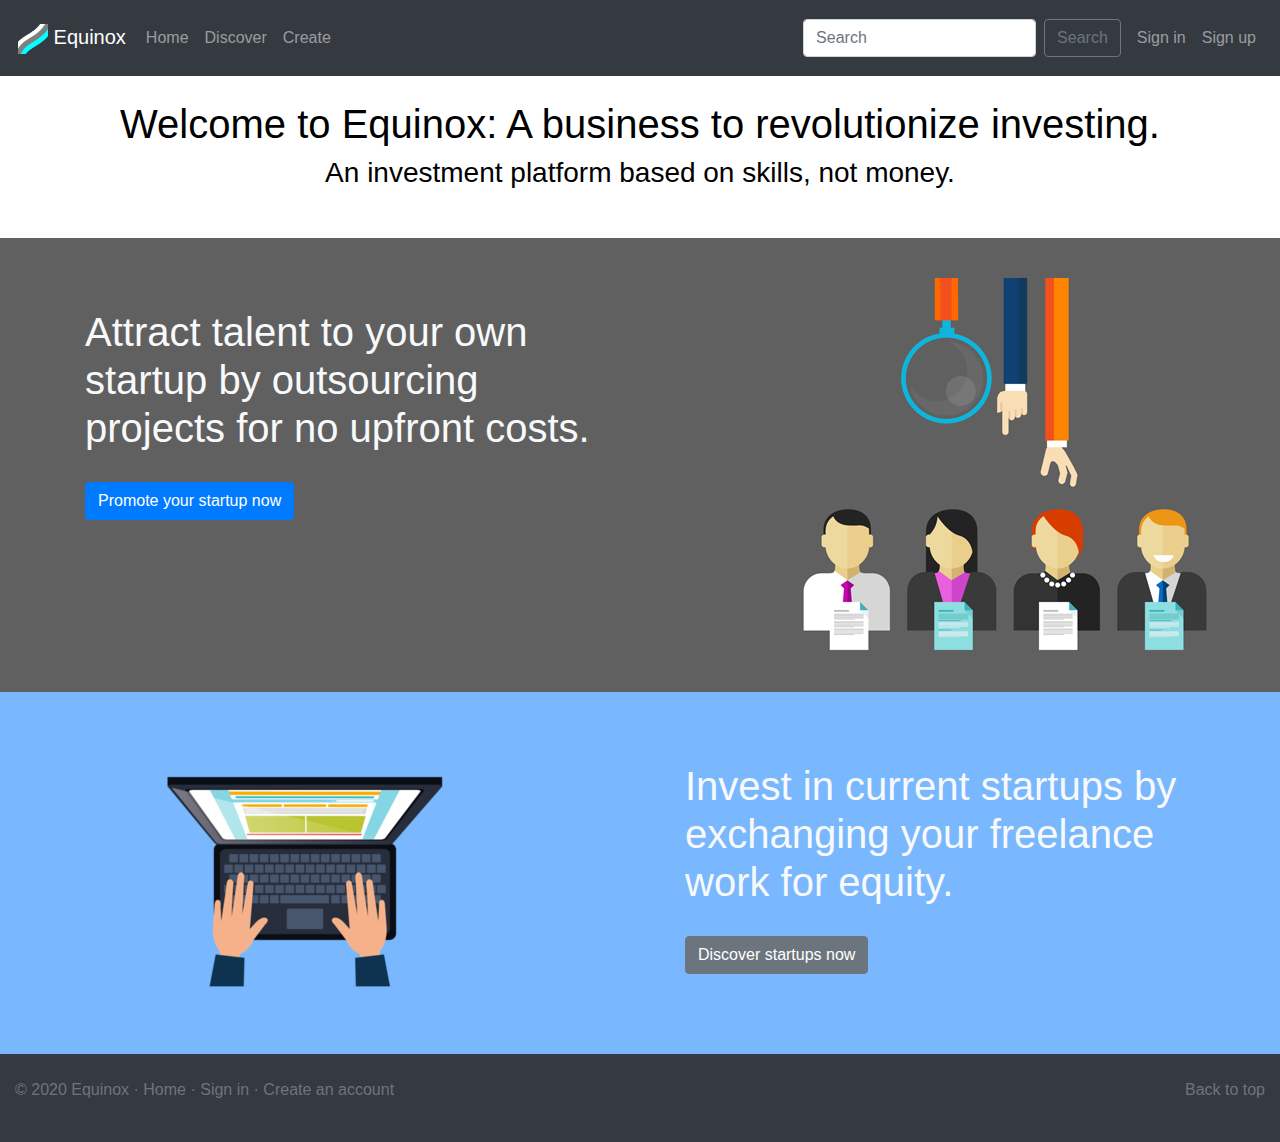
<file: index.html>
<!DOCTYPE HTML>
<html lang="en-US">
    <head>
        <meta charset="UTF-8">
        <meta http-equiv="refresh" content="0; url= outhome.html">
        <script type="text/javascript">
            window.location.href = "outhome.html"
        </script>
        <title>Page Redirection</title>
    </head>
    <body>
        
        If you are not redirected automatically, follow this <a href='outhome.html'></a>.
    </body>
</html>
</file>
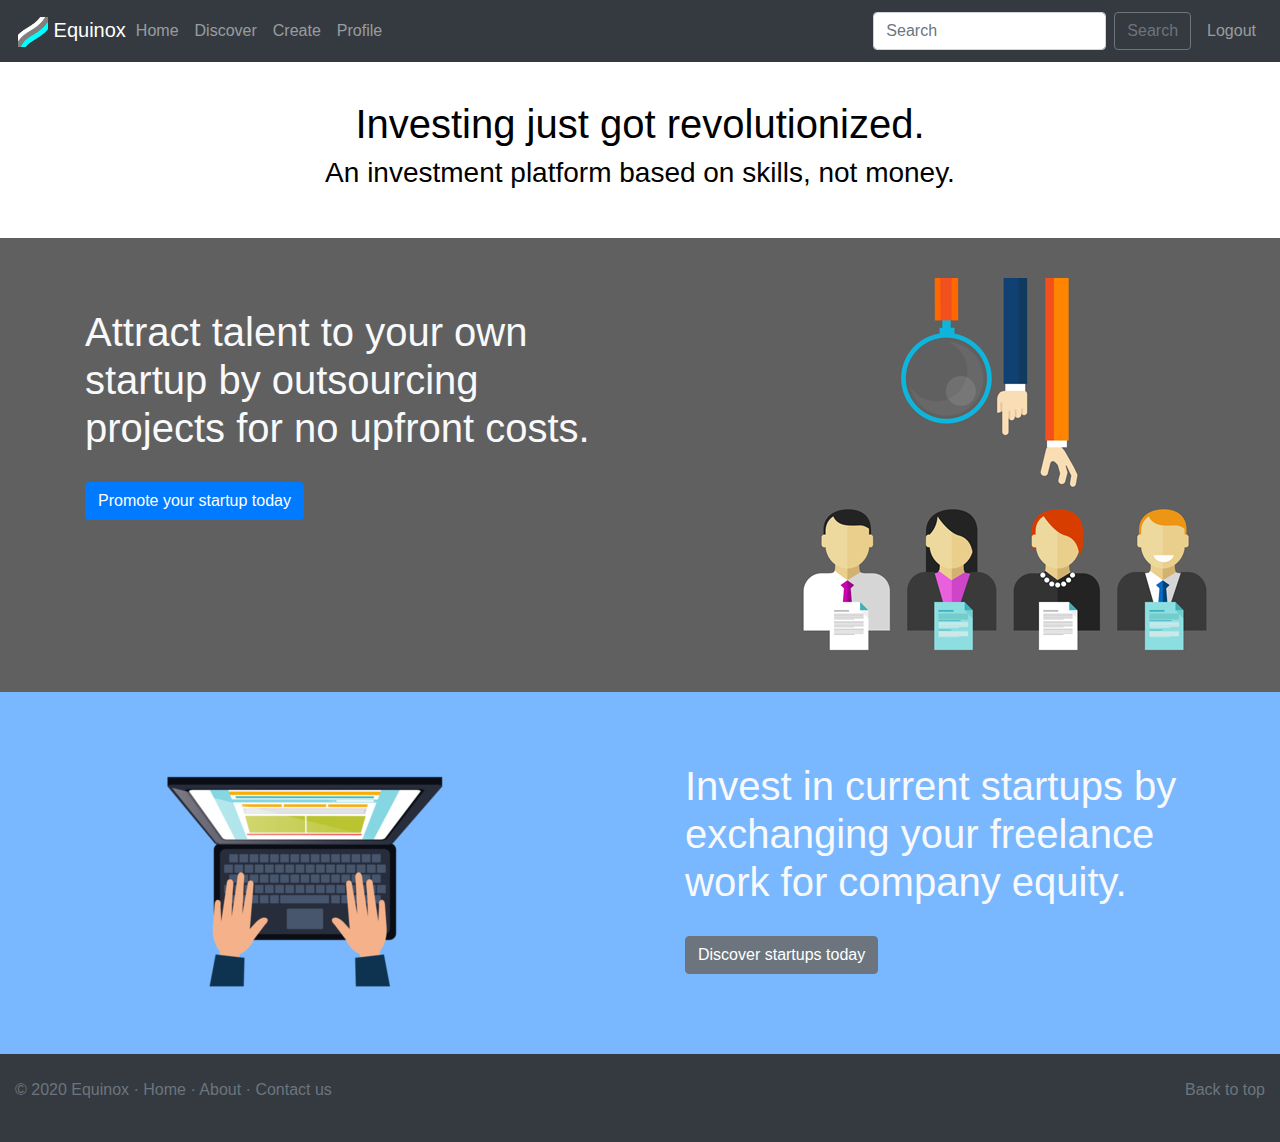
<file: inhome.html>
<!doctype html>
<html lang="en">
<head>
  <!-- Required meta tags -->
  <meta charset="utf-8">
  <meta name="viewport" content="width=device-width, initial-scale=1, shrink-to-fit=no">

  <!-- Bootstrap CSS -->
  <link rel="stylesheet" href="https://stackpath.bootstrapcdn.com/bootstrap/4.3.1/css/bootstrap.min.css" integrity="sha384-ggOyR0iXCbMQv3Xipma34MD+dH/1fQ784/j6cY/iJTQUOhcWr7x9JvoRxT2MZw1T" crossorigin="anonymous">
  <link rel="stylesheet" href="styles.css">
  <title>Equinox</title>
</head>
  <header>
    <!------------------------------------------- Start of menu ------------------------------------------------>
    <nav class="navbar navbar-expand-md navbar-dark bg-dark fixed-top">
      <a style="margin: 2px" class="navbar-brand" href="outhome.html">
        <img src="Images/Logo.png" width="30" height="30" alt="">
        Equinox
      </a>
      <button class="navbar-toggler" data-toggle="collapse" data-target="#navbarCollapse">
      <span class="navbar-toggler-icon"></span></button>
    <div class="collapse navbar-collapse" id="navbarCollapse">
      <ul class="navbar-nav mr-auto">
        <li class="nav-item"><a href="inhome.html" class="nav-link">Home</a></li>
        <li class="nav-item"><a href="Discover.html" class="nav-link">Discover</a></li>
        <li class="nav-item"><a href="Create.html" class="nav-link">Create</a></li>
        <li class="nav-item"><a href="Profile.html" class="nav-link">Profile</a></li>
      </ul>
      <form class="form-inline my-2 my-lg-0">
        <input class="form-control mr-sm-2" type="search" placeholder="Search" aria-label="Search">
        <button class="btn btn-outline-secondary my-2 my-sm-0 mr-sm-2" type="submit">Search</button>
      <ul class="navbar-nav mr-auto">
        <li class="nav-item"><a href="outhome.html" class="nav-link">Logout</a></li>
      </ul>

      </form>
    </div>
    </nav>
    <!------------------------------------------- End of menu ------------------------------------------------>
  </header>
<body>
  <div class="container-fluid">
    <!-- <div style="padding: 0" class="mw-100 container text-center"> -->
    <div style="padding: 40px" class="text-center">
      <h1 style="color: black">Investing just got revolutionized.</h1>
      <h3 style="color: black">An investment platform based on skills, not money.</h3>
      </div>
  <!------------------------------------------- Advertising ------------------------------------------------>
    <div style="background-color: #606060; padding: 40px" class="row">
      <div class="col-md-6">
        <h1 style="margin:30px 30px 0px 30px" class="font-weight-normal text-light">Attract talent to your own startup by outsourcing projects for no upfront costs.</h1>
        <a style="margin:30px" class="btn btn-primary" href="Create.html" role="button">Promote your startup today</a>
      </div>
      <div class="col-md-6">
        <img src="Images/Talent.png" alt="">
      </div>
    </div>

    <div style="background-color: #79B8FF; padding: 40px" class="row">
      <div class="col-md-6">
        <img max-height:50px src="Images/freelance.png" alt="">
      </div>
      <div class="col-md-6">
        <h1 style="margin:30px 30px 0px 30px" class="font-weight-normal text-light">Invest in current startups by exchanging your freelance work for company equity.</h1>
        <a style="margin:30px" class="btn btn-secondary" href="Discover.html" role="button">Discover startups today</a>
      </div>
    </div>
  </div>
  <script src="https://code.jquery.com/jquery-3.3.1.slim.min.js" integrity="sha384-q8i/X+965DzO0rT7abK41JStQIAqVgRVzpbzo5smXKp4YfRvH+8abtTE1Pi6jizo" crossorigin="anonymous"></script>
  <script src="https://cdnjs.cloudflare.com/ajax/libs/popper.js/1.14.7/umd/popper.min.js" integrity="sha384-UO2eT0CpHqdSJQ6hJty5KVphtPhzWj9WO1clHTMGa3JDZwrnQq4sF86dIHNDz0W1" crossorigin="anonymous"></script>
  <script src="https://stackpath.bootstrapcdn.com/bootstrap/4.3.1/js/bootstrap.min.js" integrity="sha384-JjSmVgyd0p3pXB1rRibZUAYoIIy6OrQ6VrjIEaFf/nJGzIxFDsf4x0xIM+B07jRM" crossorigin="anonymous"></script>

  <footer class="container-fluid navbar-fixed-bottom bg-dark py-4">
    <p class="float-right"><a class="text-secondary" href="#">Back to top</a></p>
    <p class="text-secondary">&copy; 2020 Equinox &middot;
      <a class="text-secondary" href="outhome.html">Home</a> &middot;
      <a class="text-secondary" href="About.html">About</a> &middot;
      <a class="text-secondary" href="Contact.html">Contact us</a>
    </p>
  </footer>
</body>
</html>
</file>
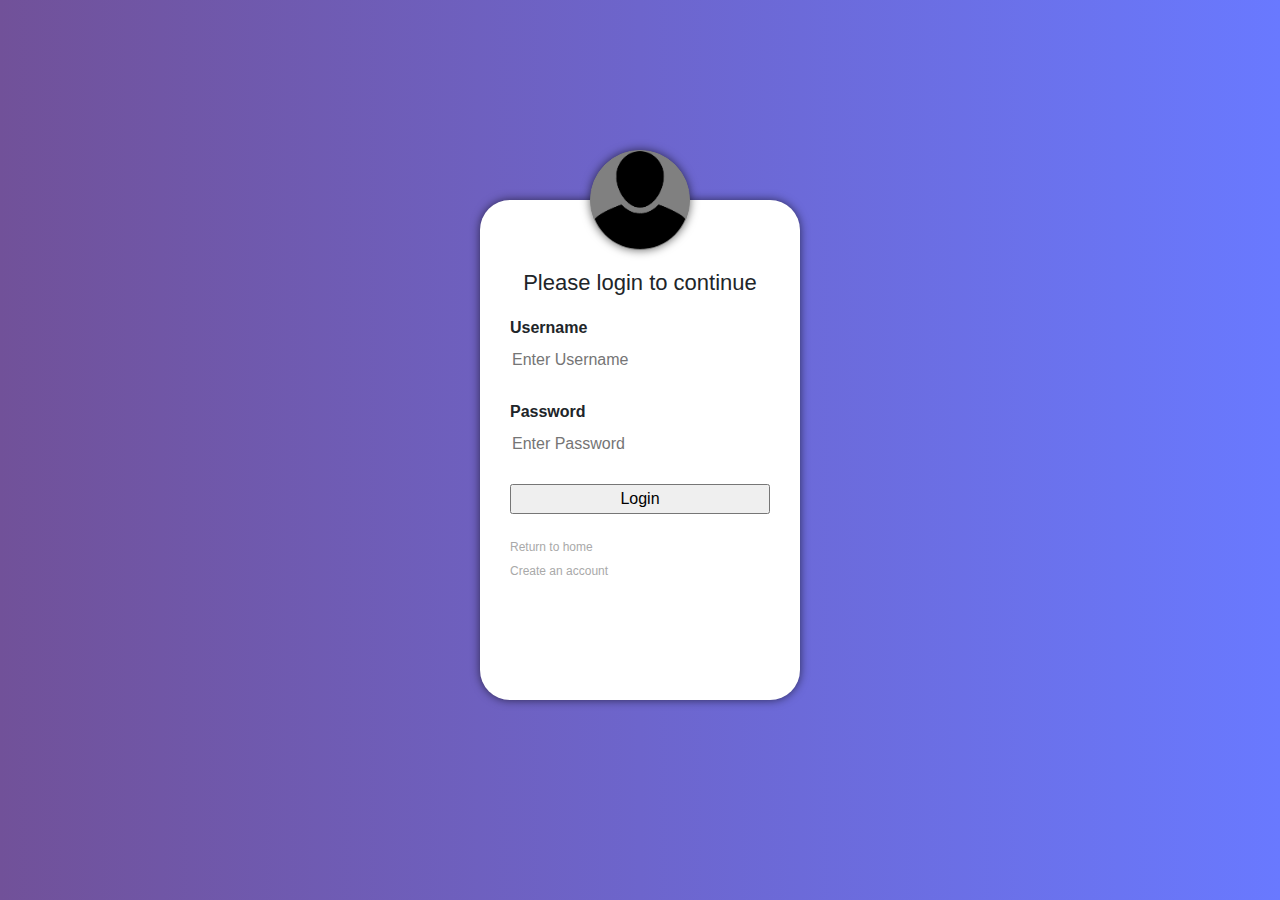
<file: Login.html>
<!doctype html>
<html lang="en">
<head>
  <!-- Required meta tags -->
  <meta charset="utf-8">
  <meta name="viewport" content="width=device-width, initial-scale=1, shrink-to-fit=no">

  <!-- Bootstrap CSS -->
  <link rel="stylesheet" href="https://stackpath.bootstrapcdn.com/bootstrap/4.3.1/css/bootstrap.min.css" integrity="sha384-ggOyR0iXCbMQv3Xipma34MD+dH/1fQ784/j6cY/iJTQUOhcWr7x9JvoRxT2MZw1T" crossorigin="anonymous">
  <link rel="stylesheet" href="styles.css">
  <title>Login</title>
</head>
<body class="loginbody">
    <div class="loginbox">
    <img src="Images/login.png" class="avatar">
        <h1 class="loginhead">Please login to continue</h1>
        <form>
            <p>Username</p>
            <input type="text" name="userid" placeholder="Enter Username"/>
            <p>Password</p>
            <input type="password" name="pswrd" placeholder="Enter Password"/>
            <input type="button" onclick="check(this.form)" value="Login"/>
            <a href="outhome.html">Return to home</a><br>
            <a href="signup.html">Create an account</a>
        </form>

    </div>
</body>

<script language="javascript">
function check(form)/*function to check userid & password*/
{
 /*the following code checkes whether the entered userid and password are matching*/
 if(form.userid.value == localStorage.getItem("user") && form.pswrd.value == localStorage.getItem("pass"))
  {
    window.location = ('inhome.html')/*opens the target page while Id & password matches*/
  }
 else
 {
   alert("Error: Incorrect password!")/*displays error message*/
  }
}
</script>
</html>
</file>
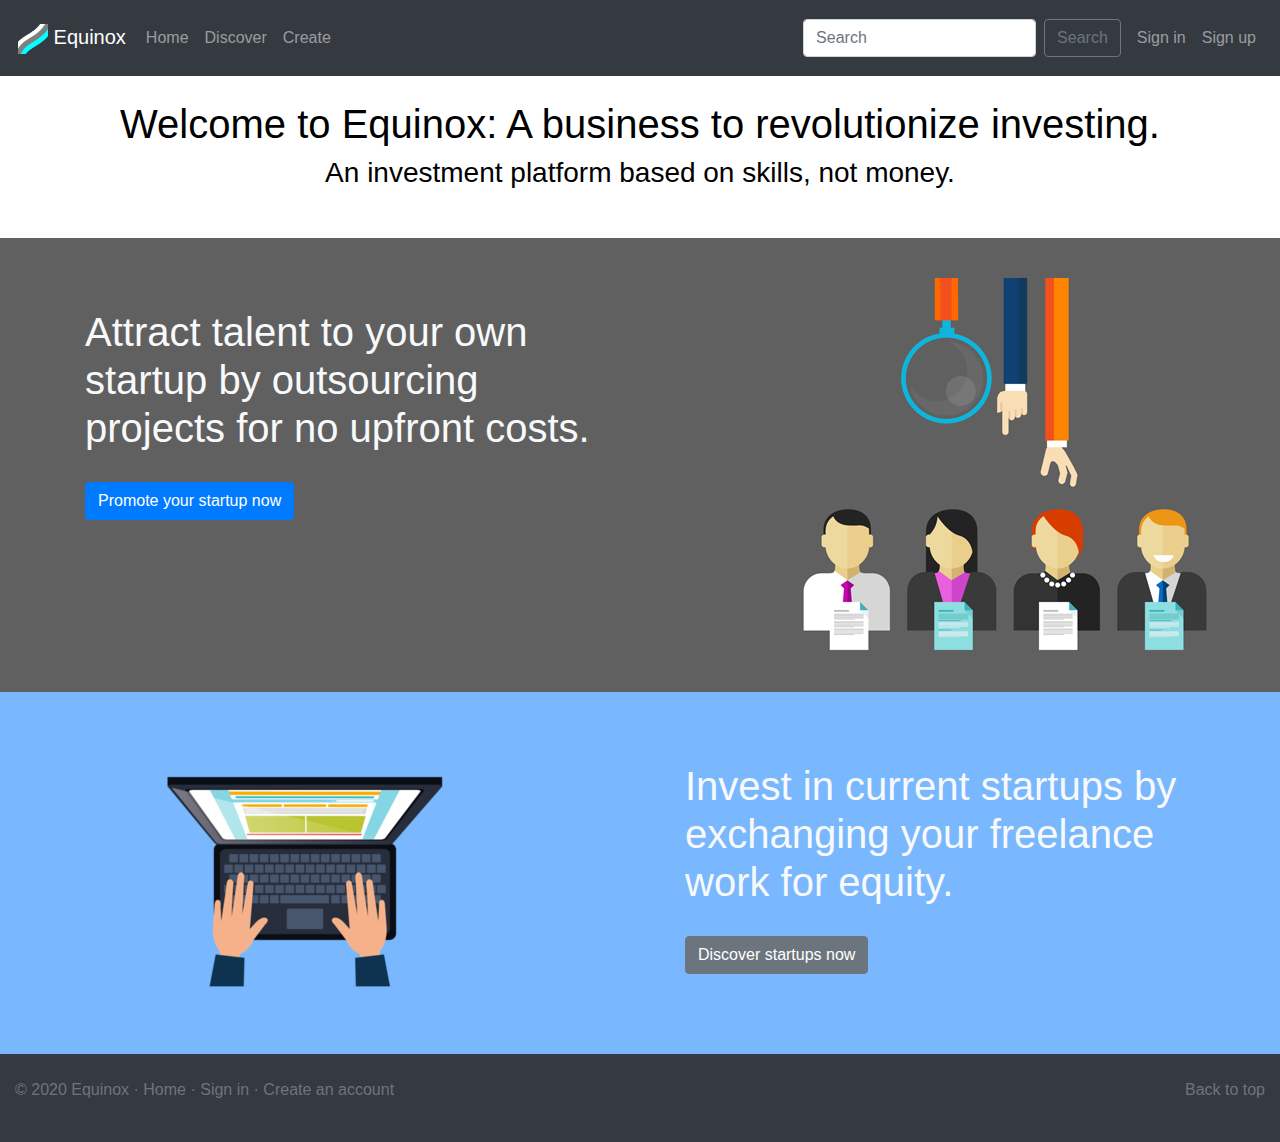
<file: outhome.html>
<!doctype html>
<html lang="en">
<head>
  <!-- Required meta tags -->
  <meta charset="utf-8">
  <meta name="viewport" content="width=device-width, initial-scale=1, shrink-to-fit=no">

  
  <link rel="stylesheet" href="https://stackpath.bootstrapcdn.com/bootstrap/4.3.1/css/bootstrap.min.css" integrity="sha384-ggOyR0iXCbMQv3Xipma34MD+dH/1fQ784/j6cY/iJTQUOhcWr7x9JvoRxT2MZw1T" crossorigin="anonymous">
  <link rel="stylesheet" href="styles.css">
  <title>Equinox</title>
</head>
<body>
  <header>
    <!------------------------------------------- Start of menu ------------------------------------------------>
    <nav class="navbar navbar-expand-md navbar-dark bg-dark fixed-top">
      <a style="margin: 2px" class="navbar-brand" href="outhome.html">
        <img src="Images/Logo.png" width="30" height="30" alt="">
        Equinox
      </a>
      <button class="navbar-toggler" data-toggle="collapse" data-target="#navbarCollapse">
        <span class="navbar-toggler-icon"></span></button>
        <div class="collapse navbar-collapse" id="navbarCollapse">
          <ul style="margin: 10px"class="navbar-nav mr-auto">
            <li class="nav-item"><a href="outhome.html" class="nav-link">Home</a></li>
            <li class="nav-item"><a href="signup.html" class="nav-link">Discover</a></li>
            <li class="nav-item"><a href="signup.html" class="nav-link">Create</a></li>
            <!-- <li class="nav-item"><a href="Profile.html" class="nav-link">Profile</a></li> -->
            <!-- <li class="nav-item"><a href="Employers.html" class="nav-link">Employers</a></li> -->
          </ul>
          <form class="form-inline my-2 my-lg-0">
            <input class="form-control mr-sm-2" type="search" placeholder="Search" aria-label="Search">
            <button class="btn btn-outline-secondary my-2 my-sm-0 mr-sm-2" type="submit">Search</button>
            <ul class="navbar-nav mr-auto">
              <li class="nav-item"><a href="Login.html" class="nav-link">Sign in</a></li>
              <li class="nav-item"><a href="signup.html" class="nav-link">Sign up</a></li>
            </ul>

          </form>
        </div>
      </nav>
      <!------------------------------------------- End of menu ------------------------------------------------>
    </header>
    <body>
      <div class="container-fluid">
        <!-- <div style="padding: 0" class="mw-100 container text-center"> -->
        <div style="padding: 40px" class="text-center">
          <h1 style="color: black">Welcome to Equinox: A business to revolutionize investing.</h1>
          <h3 style="color: black">An investment platform based on skills, not money.</h3>
          </div>
<!------------------------------------------- Advertising ------------------------------------------------>
  <div style="background-color: #606060; padding: 40px" class="row">
    <div class="col-md-6">
      <h1 style="margin:30px 30px 0px 30px" class="font-weight-normal text-light">Attract talent to your own startup by outsourcing projects for no upfront costs.</h1>
      <a style="margin:30px" class="btn btn-primary" href="signup.html" role="button">Promote your startup now</a>
    </div>
    <div class="col-md-6">
      <img src="Images/Talent.png" alt="">
    </div>
  </div>

  <div style="background-color: #79B8FF; padding: 40px" class="row">
    <div class="col-md-6">
      <img max-height:50px src="Images/freelance.png" alt="">
    </div>
    <div class="col-md-6">
      <h1 style="margin:30px 30px 0px 30px" class="font-weight-normal text-light">Invest in current startups by exchanging your freelance work for equity.</h1>
      <a style="margin:30px" class="btn btn-secondary" href="signup.html" role="button">Discover startups now</a>
    </div>
  </div>
</div>
<script src="https://code.jquery.com/jquery-3.3.1.slim.min.js" integrity="sha384-q8i/X+965DzO0rT7abK41JStQIAqVgRVzpbzo5smXKp4YfRvH+8abtTE1Pi6jizo" crossorigin="anonymous"></script>
<script src="https://cdnjs.cloudflare.com/ajax/libs/popper.js/1.14.7/umd/popper.min.js" integrity="sha384-UO2eT0CpHqdSJQ6hJty5KVphtPhzWj9WO1clHTMGa3JDZwrnQq4sF86dIHNDz0W1" crossorigin="anonymous"></script>
<script src="https://stackpath.bootstrapcdn.com/bootstrap/4.3.1/js/bootstrap.min.js" integrity="sha384-JjSmVgyd0p3pXB1rRibZUAYoIIy6OrQ6VrjIEaFf/nJGzIxFDsf4x0xIM+B07jRM" crossorigin="anonymous"></script>

<footer class="container-fluid navbar-fixed-bottom bg-dark py-4">
  <p class="float-right"><a class="text-secondary" href="#">Back to top</a></p>
  <p class="text-secondary">&copy; 2020 Equinox &middot;
    <a class="text-secondary" href="outhome.html">Home</a> &middot;
    <a class="text-secondary" href="Login.html">Sign in</a> &middot;
    <a class="text-secondary" href="signup.html">Create an account</a>
  </p>
</footer>
</body>
</html>
</file>
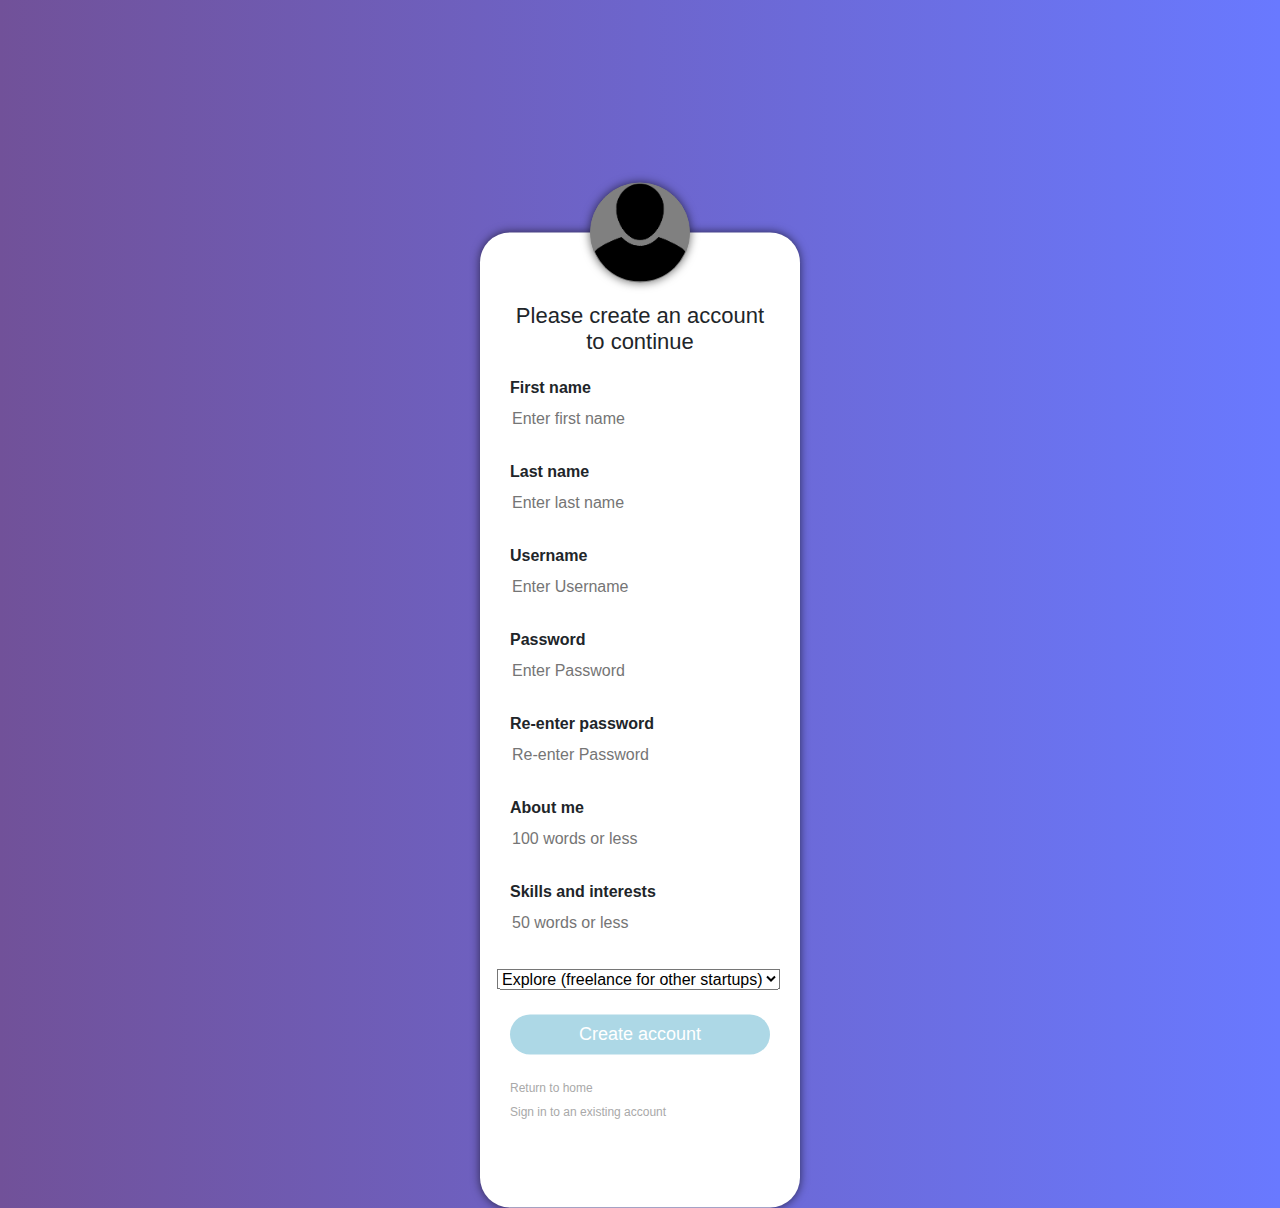
<file: signup.html>
<!doctype html>
<html lang="en">

<head>
    <!-- Required meta tags -->
    <meta charset="utf-8">
    <meta name="viewport" content="width=device-width, initial-scale=1, shrink-to-fit=no">

    <!-- Bootstrap CSS -->
    <link rel="stylesheet" href="https://stackpath.bootstrapcdn.com/bootstrap/4.3.1/css/bootstrap.min.css" integrity="sha384-ggOyR0iXCbMQv3Xipma34MD+dH/1fQ784/j6cY/iJTQUOhcWr7x9JvoRxT2MZw1T" crossorigin="anonymous">
    <link rel="stylesheet" href="styles.css">
    <title>Sign up</title>
</head>

<html>

<head>
    <title>
        Signup page
    </title>
</head>

<body class="loginbody">
    <div style="margin-bottom: 80px; height: 975px; top: 80%" class="loginbox">
        <img src="Images/login.png" class="avatar">
        <h1 class="loginhead">Please create an account to continue</h1>
        <form name="information" data-netlify="true">
            <p>First name</p>
            <input type="text" name="first" placeholder="Enter first name" />
            <p>Last name</p>
            <input type="text" name="last" placeholder="Enter last name" />
            <p>Username</p>
            <input type="text" name="userid" placeholder="Enter Username" />
            <p>Password</p>
            <input type="password" name="pswrd" placeholder="Enter Password" />
            <p>Re-enter password</p>
            <input type="password" name="pswrd2" placeholder="Re-enter Password" />
            <p>About me</p>
            <input type="text" name="abt" placeholder="100 words or less" />
            <p>Skills and interests</p>
            <input type="text" name="skill" placeholder="50 words or less" />


            <select style="margin: 5px 5px 5px -13px" name="option">
				<option  value="Explorer" >Explore (freelance for other startups)</option>
				<option  value="Creator">Create (promote your own startup)</option>
			</select>

            <input style="margin: 20px 20px 20px 0px" type="submit" onclick="check(this.form)" value="Create account" />
            <a href="outhome.html">Return to home</a><br>
            <a href="Login.html">Sign in to an existing account</a>
        </form>
    </div>
</body>

<script>
    function check(form) {

        localStorage.setItem("user", form.userid.value);
        localStorage.setItem("pass", form.pswrd.value);
        localStorage.setItem("first", form.first.value);
        localStorage.setItem("last", form.last.value);
        localStorage.setItem("abt", form.abt.value);
        localStorage.setItem("skill", form.skill.value);
        localStorage.setItem("option", form.option.value);

        if (form.pswrd.value == form.pswrd2.value) {
            window.location = ('inhome.html')
        } else {
            alert("Error: Password does not match!");
        }
    }
</script>

</html>
</file>
<file: styles.css>
.col-md-4 > img {
  width: 140px;
  height: 140px:
}



body {
  padding-top: 60px;
  padding-bottom: 0;
  background-color:white;
}

html {
  height: 100%;
}

.steps {
 color: white;
}

{
  display: inline;
}
h2 {
  color: rgb(150, 100, 0);
}

hr {
  width: 30%;
  height: 0;
  border-color: rgb(150,100,0);
}

.list-group {
  margin: 1% 5%;
}

.loginbody{
    margin: 0;
    padding: 0;
    background-image:linear-gradient(to left, 	#6979FF, #715199);
    background-size: cover;
    background-position: center;
    font-family: sans-serif;
}

.loginbox{
    width: 320px;
    height: 500px;
    background-color: white;
    top: 50%;
    left: 50%;
    position: absolute;
    transform: translate(-50%,-50%);
    box-sizing: border-box;
    padding: 70px 30px;
    border-radius: 30px;
    box-shadow: 0 0 10px rgba(0,0,0,0.6);
-moz-box-shadow: 0 0 10px rgba(0,0,0,0.6);
-webkit-box-shadow: 0 0 10px rgba(0,0,0,0.6);
-o-box-shadow: 0 0 10px rgba(0,0,0,0.6);
}

.avatar{
    width: 100px;
    height: 100px;
    border-radius: 50%;
    border:1px solid grey;
    background-color: grey;
    position: absolute;
    top: -50px;
    left: calc(50% - 50px);
    box-shadow: 0 0 10px rgba(0,0,0,0.6);
-moz-box-shadow: 0 0 10px rgba(0,0,0,0.6);
-webkit-box-shadow: 0 0 10px rgba(0,0,0,0.6);
-o-box-shadow: 0 0 10px rgba(0,0,0,0.6);
}
.loginhead{
    margin: 0;
    padding: 0 0 20px;
    text-align: center;
    font-size: 22px;
}

.loginbox p{
    margin: 0;
    padding: 0;
    font-weight: bold;
}

.loginbox input{
    width: 100%;
    margin-bottom: 20px;
}

.loginbox input[type="text"], input[type="password"]
{
    border: none;
    border-bottom: 1px solid #fff;
    background: transparent;
    outline: none;
    height: 40px;
    color: black;
    font-size: 16px;
}
.loginbox input[type="submit"]
{
    border: none;
    outline: none;
    height: 40px;
    background: #add8e6;
    color: #fff;
    font-size: 18px;
    border-radius: 20px;
}
.loginbox input[type="submit"]:hover
{
    cursor: pointer;
    background: #ffc107;
    color: #000;
}
.loginbox a{
    text-decoration: none;
    font-size: 12px;
    line-height: 20px;
    color: darkgrey;
}

.loginbox a:hover
{
    color: #ffc107;
}
</file>
